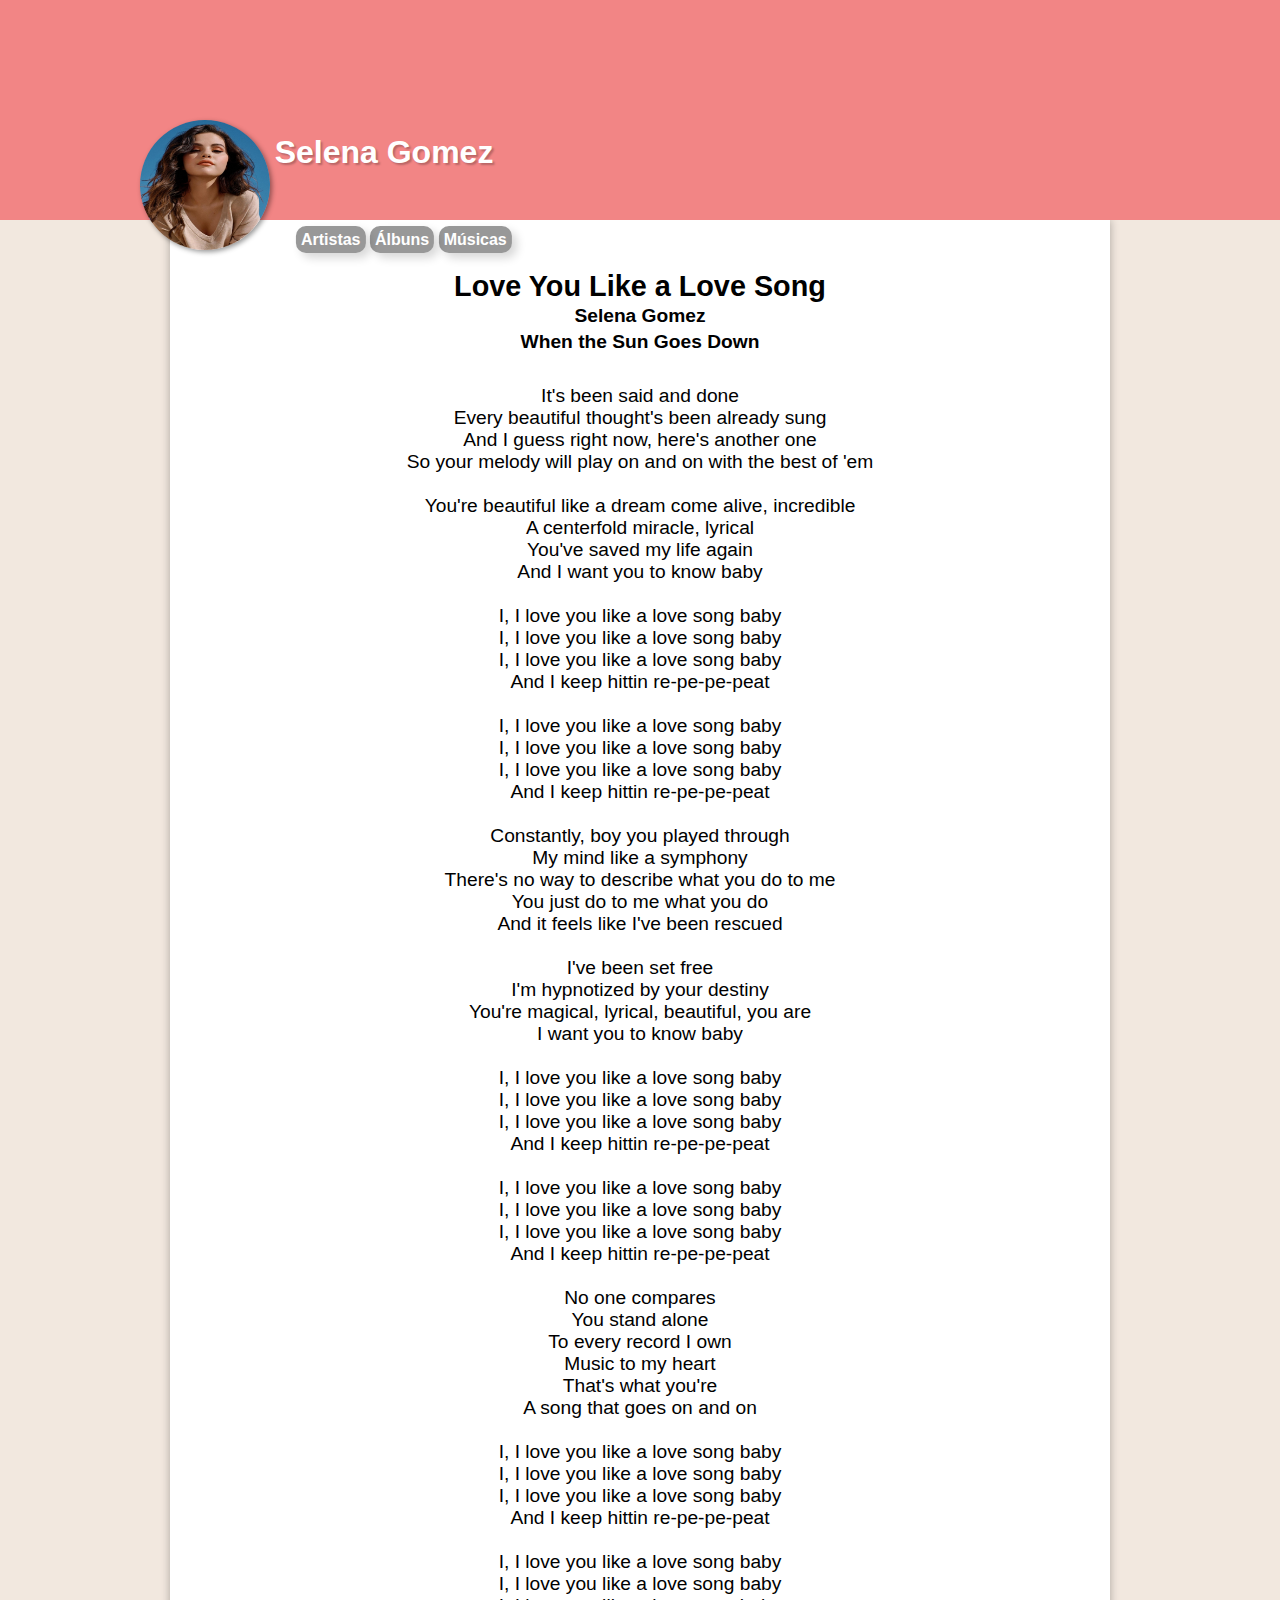
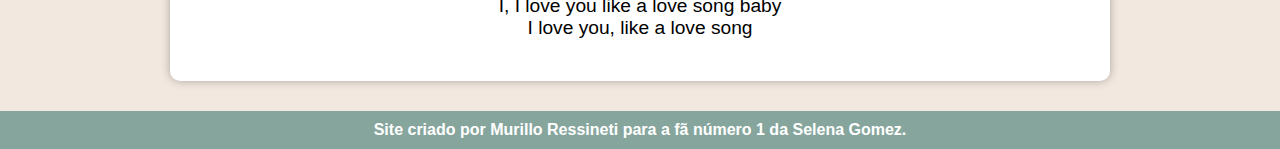
<file: index.html>
<!DOCTYPE html>
<html lang="pt-br">
<head>
    <meta charset="UTF-8">
    <meta http-equiv="X-UA-Compatible" content="IE=edge">
    <meta name="viewport" content="width=device-width, initial-scale=1.0">
    <link rel="stylesheet" href="estilos/style.css">
    <link rel="stylesheet" href="estilos/media-query.css">
    <title>Música Selena Gomez</title>
</head>
<body>
    <header>
        <h1><a href="selena.html" target="_self">Selena Gomez</a></h1>
        <a href="selena.html" target="_self"><img src="imagens/imagem.jpg" alt="Imagem do rosto da cantora Selena Gomez"></a>
    </header>

    <nav>
        <a href="#">Artistas</a>
        <a href="album.html" target="_self">Álbuns</a>
        <a href="#">Músicas</a>
    </nav>

    <main>
        <h2>Love You Like a Love Song</h2>
        <p><a href="selena.html" target="_self">Selena Gomez</a></p>
        <p><a href="album.html" target="_self">When the Sun Goes Down</a></p>

        <section>
            It's been said and done<br>
            Every beautiful thought's been already sung<br>
            And I guess right now, here's another one<br>
            So your melody will play on and on with the best of 'em<br><br>

            You're beautiful like a dream come alive, incredible<br>
            A centerfold miracle, lyrical<br>
            You've saved my life again<br>
            And I want you to know baby<br><br>

            I, I love you like a love song baby<br>
            I, I love you like a love song baby<br>
            I, I love you like a love song baby<br>
            And I keep hittin re-pe-pe-peat<br><br>

            I, I love you like a love song baby<br>
            I, I love you like a love song baby<br>
            I, I love you like a love song baby<br>
            And I keep hittin re-pe-pe-peat<br><br>

            Constantly, boy you played through<br> 
            My mind like a symphony<br>
            There's no way to describe what you do to me<br>
            You just do to me what you do<br>
            And it feels like I've been rescued<br><br>

            I've been set free<br>
            I'm hypnotized by your destiny<br>
            You're magical, lyrical, beautiful, you are<br>
            I want you to know baby<br><br>

            I, I love you like a love song baby<br>
            I, I love you like a love song baby<br>
            I, I love you like a love song baby<br>
            And I keep hittin re-pe-pe-peat<br><br>

            I, I love you like a love song baby<br>
            I, I love you like a love song baby<br>
            I, I love you like a love song baby<br>
            And I keep hittin re-pe-pe-peat<br><br>

            No one compares<br>
            You stand alone<br>
            To every record I own<br>
            Music to my heart<br>
            That's what you're<br>
            A song that goes on and on<br><br>

            I, I love you like a love song baby<br>
            I, I love you like a love song baby<br>
            I, I love you like a love song baby<br>
            And I keep hittin re-pe-pe-peat<br><br>

            I, I love you like a love song baby<br>
            I, I love you like a love song baby<br>
            I, I love you like a love song baby<br>
            I love you, like a love song<br><br>
        </section>
    </main>

    <footer>
        <p>Site criado por <a href="https://github.com/murilloressineti" target="_blank">Murillo Ressineti</a> para a fã número 1 da Selena Gomez.</p>
    </footer>
</body>
</html>
</file>
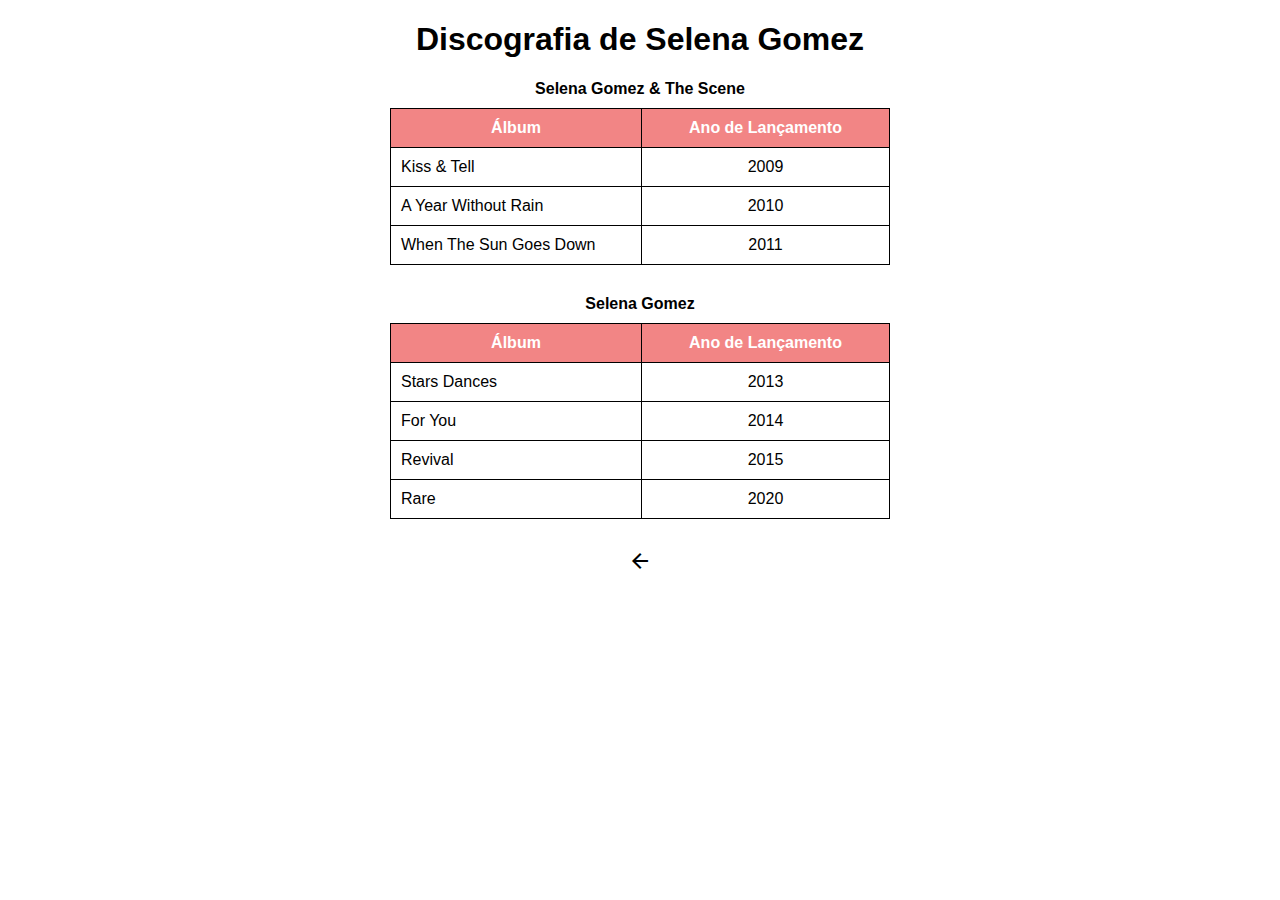
<file: album.html>
<!DOCTYPE html>
<html lang="pt-br">
<head>
    <meta charset="UTF-8">
    <meta http-equiv="X-UA-Compatible" content="IE=edge">
    <meta name="viewport" content="width=device-width, initial-scale=1.0">
    <title>Álbuns</title>
    <link href="https://fonts.googleapis.com/icon?family=Material+Icons" rel="stylesheet">
    <style>
        body {
            font-family: Arial, Helvetica, sans-serif;
        }

        h1 {
            text-align: center;
        }

        table {
            width: 450px;
            border-collapse: collapse;
            margin: auto;
            margin-bottom: 30px;
        }

        caption {
            margin-bottom: 10px;
            font-weight:bold ;
        }

        a {
            text-decoration: none;
            color: black;
        }

        a:hover {
            text-decoration: underline;
            color: #F2B263;
        }

        th {
            background-color: #F28585;
            color: white;
            border: 1px solid black;
            padding: 10px;
            text-align: center;
        }

        th.album {
            width: 200px;
        }

        td {
            border: 1px solid black;
            padding: 10px;
            text-align: left;
        }

        td.ano {
            text-align: center;
        }

        footer {
            text-align: center;
        }

        @media screen and (min-width: 768px) {
            table {
                width: 500px;
            }

            th.album {
            width: 230px;
        }
        }
    </style>
</head>
<body>
    <h1>Discografia de Selena Gomez</h1>
    <table>
        <caption>Selena Gomez & The Scene</caption>
        <thead>
            <tr>
                <th class="album">Álbum</th>
                <th>Ano de Lançamento</th>
            </tr>
        </thead>

        <tbody>
            <tr>
                <td><a href="https://pt.wikipedia.org/wiki/Kiss_%26_Tell" target="_blank" rel=nofollow>Kiss & Tell</a></td>
                <td class="ano">2009</td>
            </tr>

            <tr>
                <td><a href="https://pt.wikipedia.org/wiki/A_Year_Without_Rain" target="_blank" rel="nofollow">A Year Without Rain</a></td>
                <td class="ano">2010</td>
            </tr>

            <tr>
                <td><a href="https://pt.wikipedia.org/wiki/When_the_Sun_Goes_Down_(%C3%A1lbum_de_Selena_Gomez_%26_the_Scene)" target="_blank" rel="nofollow">When The Sun Goes Down</a></td>
                <td class="ano">2011</td>
            </tr>

        </tbody>
    </table>

    <table>
        <caption>Selena Gomez</caption>
        <thead>
            <tr>
                <th class="album">Álbum</th>
                <th>Ano de Lançamento</th>
            </tr>
        </thead>

        <tbody>
            <tr>
                <td><a href="https://pt.wikipedia.org/wiki/Stars_Dance" target="_blank" rel="nofollow">Stars Dances</a></td>
                <td class="ano">2013</td>
            </tr>

            <tr>
                <td><a href="https://pt.wikipedia.org/wiki/For_You_(%C3%A1lbum_de_Selena_Gomez)" target="_blank" rel="nofollow">For You</a></td>
                <td class="ano">2014</td>
            </tr>

            <tr>
                <td><a href="https://pt.wikipedia.org/wiki/Revival_(%C3%A1lbum_de_Selena_Gomez)" target="_blank" rel="nofollow">Revival</a></td>
                <td class="ano">2015</td>
            </tr>

            <tr>
                <td><a href="https://pt.wikipedia.org/wiki/Rare_(%C3%A1lbum_de_Selena_Gomez)" target="_blank" rel="nofollow">Rare</a></td>
                <td class="ano">2020</td>
            </tr>
        </tbody>
    </table>

    <footer>
        <a href="index.html"><span class="material-icons">arrow_back</span></a>
    </footer>
</body>
</html>
</file>
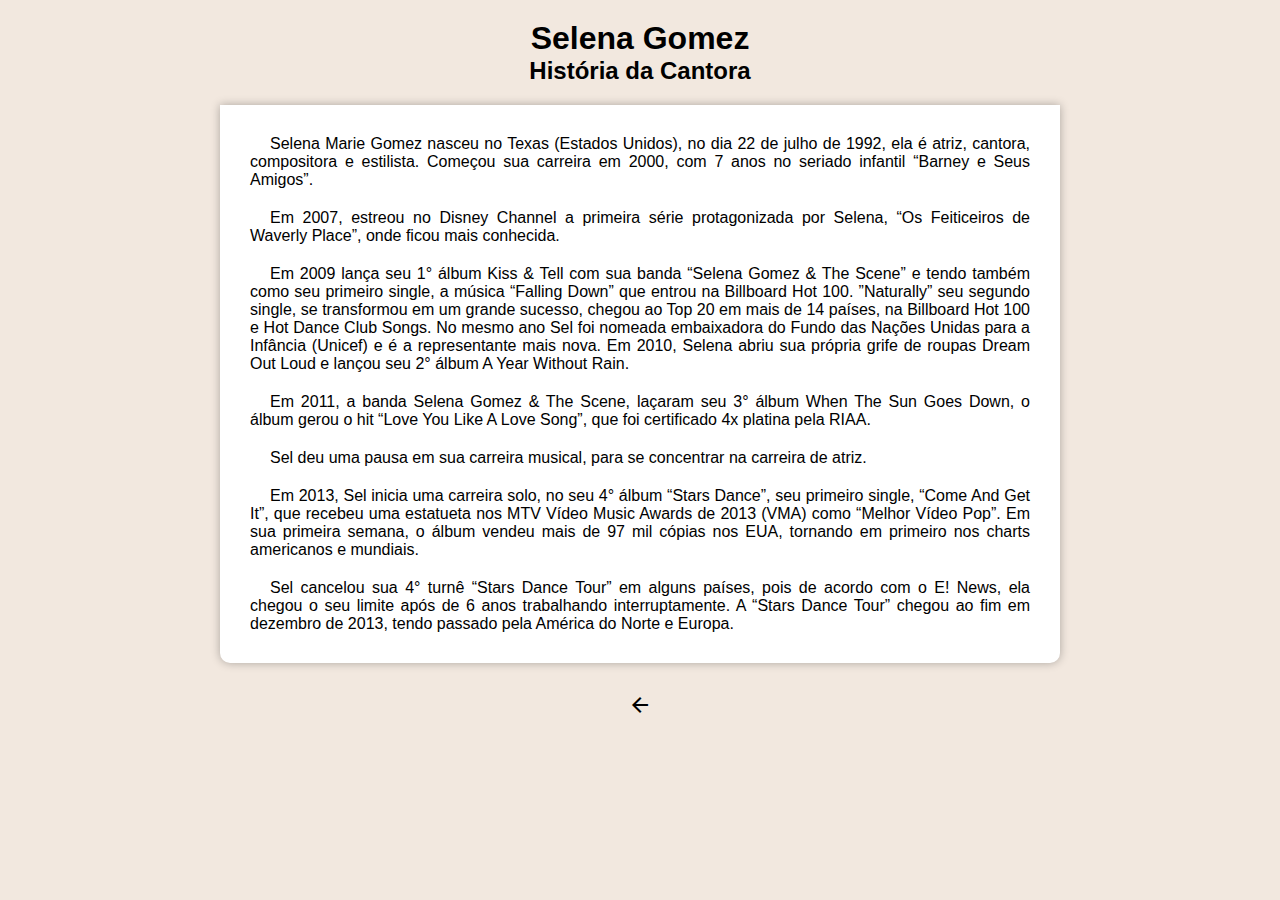
<file: selena.html>
<!DOCTYPE html>
<html lang="pt-br">
<head>
    <meta charset="UTF-8">
    <meta http-equiv="X-UA-Compatible" content="IE=edge">
    <meta name="viewport" content="width=device-width, initial-scale=1.0">
    <link rel="stylesheet" href="estilos/selena.css">
    <link rel="stylesheet" href="estilos/selena-media-query.css">
    <link href="https://fonts.googleapis.com/icon?family=Material+Icons" rel="stylesheet">
    <title>Selena Gomez</title>
</head>
<body>
    <header>
        <h1>Selena Gomez</h1>
        <h2>História da Cantora</h2>
    </header>

    <main>
        <article>
            <p>
                Selena Marie Gomez nasceu no Texas (Estados Unidos), no dia 22 de julho de
                1992, ela é atriz, cantora, compositora e estilista. Começou sua carreira em
                2000, com 7 anos no seriado infantil “Barney e Seus Amigos”.
            </p>
            <p>
                Em 2007, estreou no Disney Channel a primeira série protagonizada por
                Selena, “Os Feiticeiros de Waverly Place”, onde ficou mais conhecida.
            </p>
            <p>
                Em 2009 lança seu 1° álbum Kiss &amp; Tell com sua banda “Selena Gomez &amp;
                The Scene” e tendo também como seu primeiro single, a música “Falling
                Down” que entrou na Billboard Hot 100. ”Naturally” seu segundo single, se
                transformou em um grande sucesso, chegou ao Top 20 em mais de 14 países,
                na Billboard Hot 100 e Hot Dance Club Songs. No mesmo ano Sel foi
                nomeada embaixadora do Fundo das Nações Unidas para a Infância (Unicef)
                e é a representante mais nova.
                Em 2010, Selena abriu sua própria grife de roupas Dream Out Loud e lançou
                seu 2° álbum A Year Without Rain.
            </p>
            <p>
                Em 2011, a banda Selena Gomez &amp; The Scene, laçaram seu 3° álbum When
                The Sun Goes Down, o álbum gerou o hit “Love You Like A Love Song”,
                que foi certificado 4x platina pela RIAA.
            </p>
            <p>
                Sel deu uma pausa em sua carreira musical, para se concentrar na carreira de
                atriz.
            </p>
            <p>
                Em 2013, Sel inicia uma carreira solo, no seu 4° álbum “Stars Dance”, seu
                primeiro single, “Come And Get It”, que recebeu uma estatueta nos MTV
                Vídeo Music Awards de 2013 (VMA) como “Melhor Vídeo Pop”. Em sua
                primeira semana, o álbum vendeu mais de 97 mil cópias nos EUA, tornando
                em primeiro nos charts americanos e mundiais.
            </p>
            <p>
                Sel cancelou sua 4° turnê “Stars Dance Tour” em alguns países, pois de
                acordo com o E! News, ela chegou o seu limite após de 6 anos trabalhando
                interruptamente. A “Stars Dance Tour” chegou ao fim em dezembro de 2013,
                tendo passado pela América do Norte e Europa.
            </p>
        </article>
    </main>

    <footer>
        <a href="index.html"><span class="material-icons">arrow_back</span></a>
    </footer>
</body>
</html>
</file>
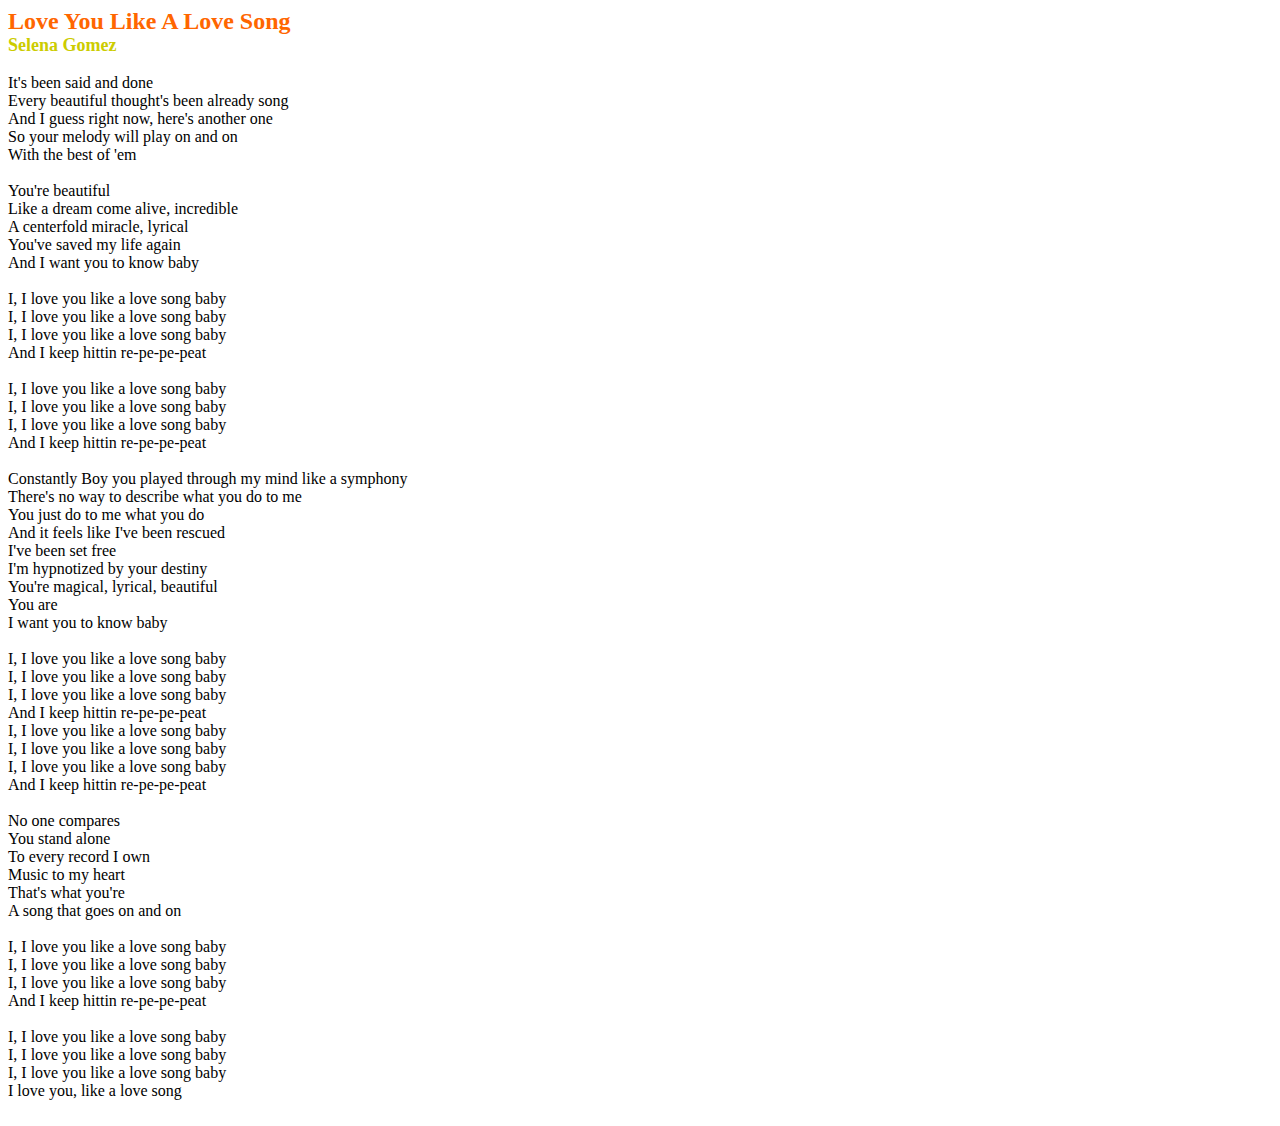
<file: versao001.html>
<!DOCTYPE html>
<html lang="pt-br">
<head>
    <title>Love You Like a Love Song </title>
</head>
<body>
<font face="calibri"size="5"color="#FF6600"> <b>Love You 

Like A Love Song </b> </font><br>  
<font face="calibri"size="4"color="#CCCC00"> <b> Selena 

Gomez </b> </font> <br><br>

<font face="calibri">

It's been said and done<br>
Every beautiful thought's been already song<br>
And I guess right now, here's another one<br>
So your melody will play on and on<br>
With the best of 'em<br><br>

You're beautiful<br>
Like a dream come alive, incredible<br>
A centerfold miracle, lyrical<br>
You've saved my life again<br>
And I want you to know baby<br><br>

I, I love you like a love song baby<br>
I, I love you like a love song baby<br>
I, I love you like a love song baby<br>
And I keep hittin re-pe-pe-peat<br><br>

I, I love you like a love song baby<br>
I, I love you like a love song baby<br>
I, I love you like a love song baby<br>
And I keep hittin re-pe-pe-peat<br><br>

Constantly
Boy you played through my mind like a symphony<br>
There's no way to describe what you do to me<br>
You just do to me what you do<br>
And it feels like I've been rescued<br>
I've been set free<br>
I'm hypnotized by your destiny<br>
You're magical, lyrical, beautiful<br>
You are<br>
I want you to know baby<br><br>

I, I love you like a love song baby<br>
I, I love you like a love song baby<br>
I, I love you like a love song baby<br>
And I keep hittin re-pe-pe-peat<br>

I, I love you like a love song baby<br>
I, I love you like a love song baby<br>
I, I love you like a love song baby<br>
And I keep hittin re-pe-pe-peat<br><br>

No one compares<br>
You stand alone<br>
To every record I own<br>
Music to my heart<br>
That's what you're<br>
A song that goes on and on<br><br>

I, I love you like a love song baby<br>
I, I love you like a love song baby<br>
I, I love you like a love song baby<br>
And I keep hittin re-pe-pe-peat<br><br>

I, I love you like a love song baby<br>
I, I love you like a love song baby<br>
I, I love you like a love song baby<br>
I love you, like a love song<br><br>
    </font>

</body>
</html>
</file>
<file: estilos/style.css>
@charset "UTF-8";

:root {
    --cor0: #F28585;
    --cor1: #F2C6C2;
    --cor2: #F2E8DF;
    --cor3: #F2B263;
    --cor4: #86A69D;

    --fonte-padrao: Arial, Verdana, Helvetica, sans-serif;
    --fonte-destaque: 'Bebas Neue', 'cursive';
}

* {
    margin: 0px;
    padding: 0px;
    font-family: Arial, Helvetica, sans-serif;
}

body, html {
    height: 100%;
    width: 100%;
    background-color: var(--cor2);
}

header {
    background-color: var(--cor0);
    min-height: 150px;
    padding: 20px 0px 50px 0px;
    position: relative;
    text-align: center;
}

header > h1 {
    color: white;
    font-size: 2em;
    text-shadow: 2px 2px 2px rgba(0, 0, 0, 0.24);
    margin-top: 20px;
}

header > h1 > a {
    text-decoration: none;
    color: white;
}

header > h1 > a:hover {
    color: var(--cor3);
}

img {
    width: 130px;
    height: 130px;
    border-radius: 100%;
    box-shadow: 2px 2px 5px rgba(0, 0, 0, 0.411);
    box-sizing: border-box;
    text-align: center;
    margin-top: 20px;
}

img:hover {
    transform: translate(10px, 10px);
    box-shadow: 5px 5px 10px rgba(0, 0, 0, 0.603);
    transition: transform 0.1s, border 0.3s;
}

nav {
    text-align: center;
    margin: auto;
    padding: 30px;
}

nav > a {
    background-color: rgba(0, 0, 0, 0.404);
    text-decoration: none;
    color: white;
    font-weight: bold;
    padding: 5px;
    border-radius: 10px;
    box-shadow: 5px 5px 10px rgba(0, 0, 0, 0.158);
}

nav > a:hover {
    background-color: rgba(0, 0, 0, 0.623);
}

main {
    max-width: 400px;
    margin: auto;
    margin-bottom: 30px;
    padding: 20px;
    background-color: white;
    box-shadow: 0px 0px 10px rgba(0, 0, 0, 0.295);
    border-radius: 0px 0px 10px 10px;
    text-align: center;
}

main > h2 {
    text-align: center;
    margin: 30px 0px 0px 0px;
}

main > p {
    padding: 2px;
    text-align: center;
}

main > p > a {
    color: black;
    font-weight: bold;
    text-decoration: none;
}

main > p > a:hover {
    color: var(--cor3);
}

section {
    margin-top: 30px;
}

footer {
    background-color: var(--cor4);
    color: white;
    text-align: center;
    font-size: 1em;
    padding: 10px;
    font-weight: bold;
}

footer > p > a {
    color: white;
    font-weight: bold;
    text-decoration: none;
}

footer a:hover {
    text-decoration: underline;
    color: var(--cor3);
}
</file>
<file: estilos/media-query.css>
@charset "UTF-8";

@media screen and (min-width: 992px) {
    header > h1 {
        position: absolute;
        left: 30%;
        top: 60%;
                
        transform: translate(-50%, -50%);
    }

    img {
        position: absolute;
        left: 16%;
        top: 75%;
                
        transform: translate(-50%, -50%);
    }

    nav {
        position: absolute;
        left: 10%;
        top: 18%;
                
        transform: translate(50%, 50%);
    }

    main {
        max-width: 900px;
        text-align: center;
        font-size: 1.2em;
    }

    img:hover {
        transform: translate(-50px, -50px);
        box-shadow: 5px 5px 10px rgba(0, 0, 0, 0.603);
        transition: transform 0.1s, border 0.3s;
    }
}
</file>
<file: estilos/selena.css>
@charset "UTF-8";

:root {
    --cor0: #F28585;
    --cor1: #F2C6C2;
    --cor2: #F2E8DF;
    --cor3: #F2B263;
    --cor4: #86A69D;

    --fonte-padrao: Arial, Verdana, Helvetica, sans-serif;
    --fonte-destaque: 'Bebas Neue', 'cursive';
}

* {
    margin: 0px;
    padding: 0px;
    font-family: Arial, Helvetica, sans-serif;
}

body, html {
    height: 100%;
    width: 100%;
    background-color: var(--cor2);
}

header {
    background-color: var(--cor2);
    padding: 20px 0px 20px 0px;
    text-align: center;
}

main {
    max-width: 400px;
    margin: auto;
    margin-bottom: 30px;
    padding: 20px;
    background-color: white;
    box-shadow: 0px 0px 10px rgba(0, 0, 0, 0.295);
    border-radius: 0px 0px 10px 10px;
    text-align: center;
}

main > article > p {
    padding: 10px;
    text-align: justify;
    text-indent: 20px;
}

a {
    text-decoration: none;
    color: black;
}

a:hover {
    text-decoration: underline;
    color: #F2B263;
}

footer {
    text-align: center;
    padding-bottom: 20px
}
</file>
<file: estilos/selena-media-query.css>
@charset "UTF-8";

@media screen and (min-width: 992px) {
    main {
        max-width: 800px;
    }
}
</file>
